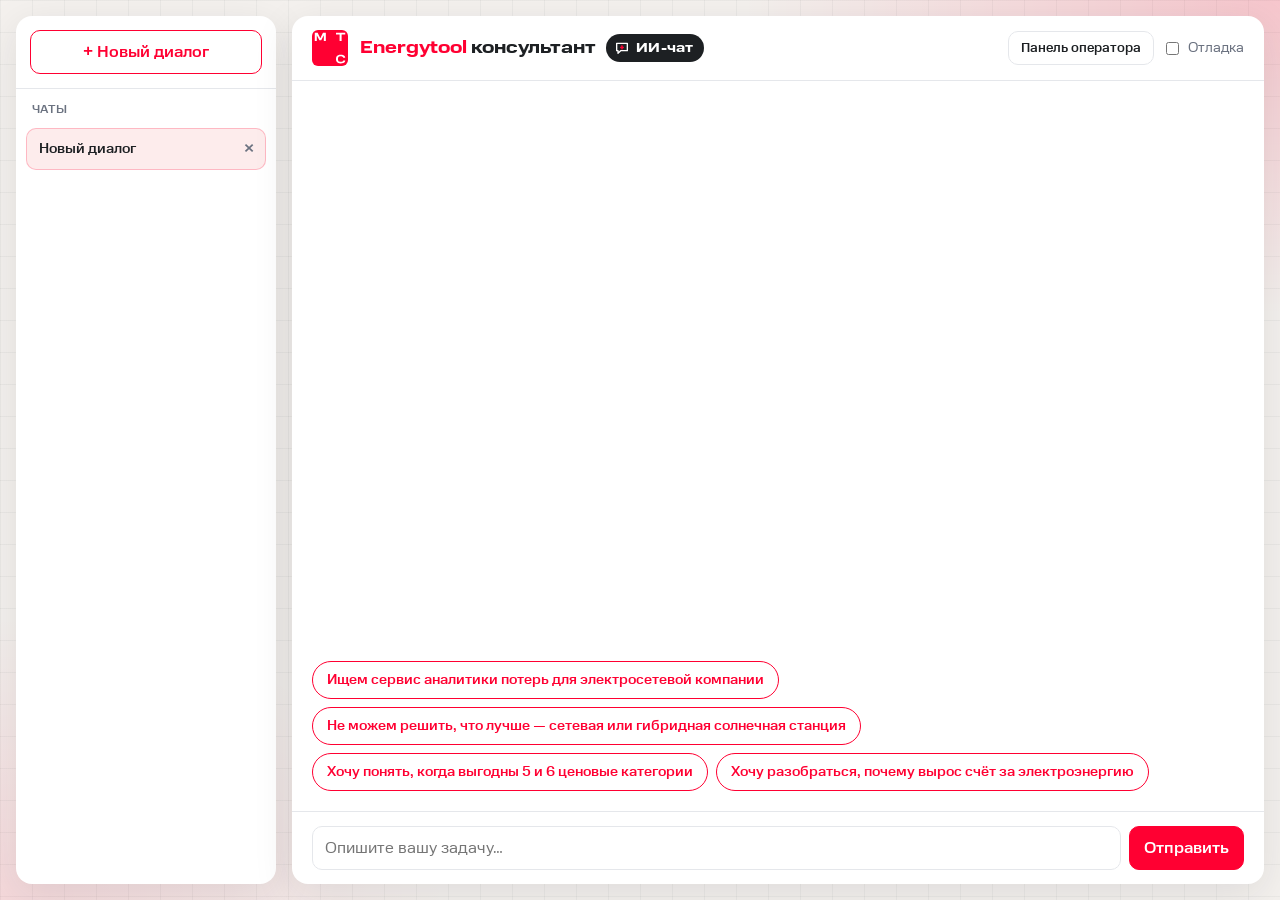
<file: frontend/index.html>
<!DOCTYPE html>
<html lang="ru">

<head>
  <meta charset="UTF-8">
  <meta name="viewport" content="width=device-width, initial-scale=1">
  <title>Energytool - ИИ-консультант</title>
  <link rel="stylesheet" href="src/styles/main.css?v=12">
</head>

<body>
  <div class="app">
    <aside class="sidebar" aria-label="История чатов">
      <div class="sidebar-top">
        <button type="button" class="new-chat-btn" id="newDialog">+ Новый диалог</button>
      </div>
      <div class="sidebar-label">Чаты</div>
      <div class="chat-list" id="chatList"></div>
    </aside>

    <main class="chat">
      <header>
        <h1>
          <img src="logo.svg" alt="МТС" class="logo">
          <div class="brand">
            <div><span>Energytool</span> консультант</div>
            <span class="ai-badge"><svg viewBox="0 0 24 24" fill="none" stroke="#fff" stroke-width="2"
                stroke-linejoin="round" stroke-linecap="round">
                <path d="M4 5h16v11H10l-4 4v-4H4z" />
                <path d="M12 8.2l.9 2.1 2.1.9-2.1.9-.9 2.1-.9-2.1-2.1-.9 2.1-.9z" fill="#FF0032" stroke="#FF0032"
                  stroke-width="1" />
              </svg>ИИ-чат</span>
          </div>
        </h1>
        <div class="actions">
          <a href="operator.html" class="nav-link">Панель оператора</a>
          <label class="toggle"><input type="checkbox" id="debugToggle"> Отладка</label>
        </div>
      </header>
      <div id="messages"></div>
      <form class="send" id="sendForm">
        <textarea id="input" placeholder="Опишите вашу задачу…" required></textarea>
        <button class="primary" id="sendBtn">Отправить</button>
      </form>
    </main>

    <aside class="debug" id="debug">
      <h2>Режим отладки</h2>
      <div id="debugList">
        <p class="empty">Здесь появятся время ответа и документы базы знаний.</p>
      </div>
    </aside>
  </div>

  <script type="module" src="src/main.js?v=14"></script>
</body>

</html>
</file>
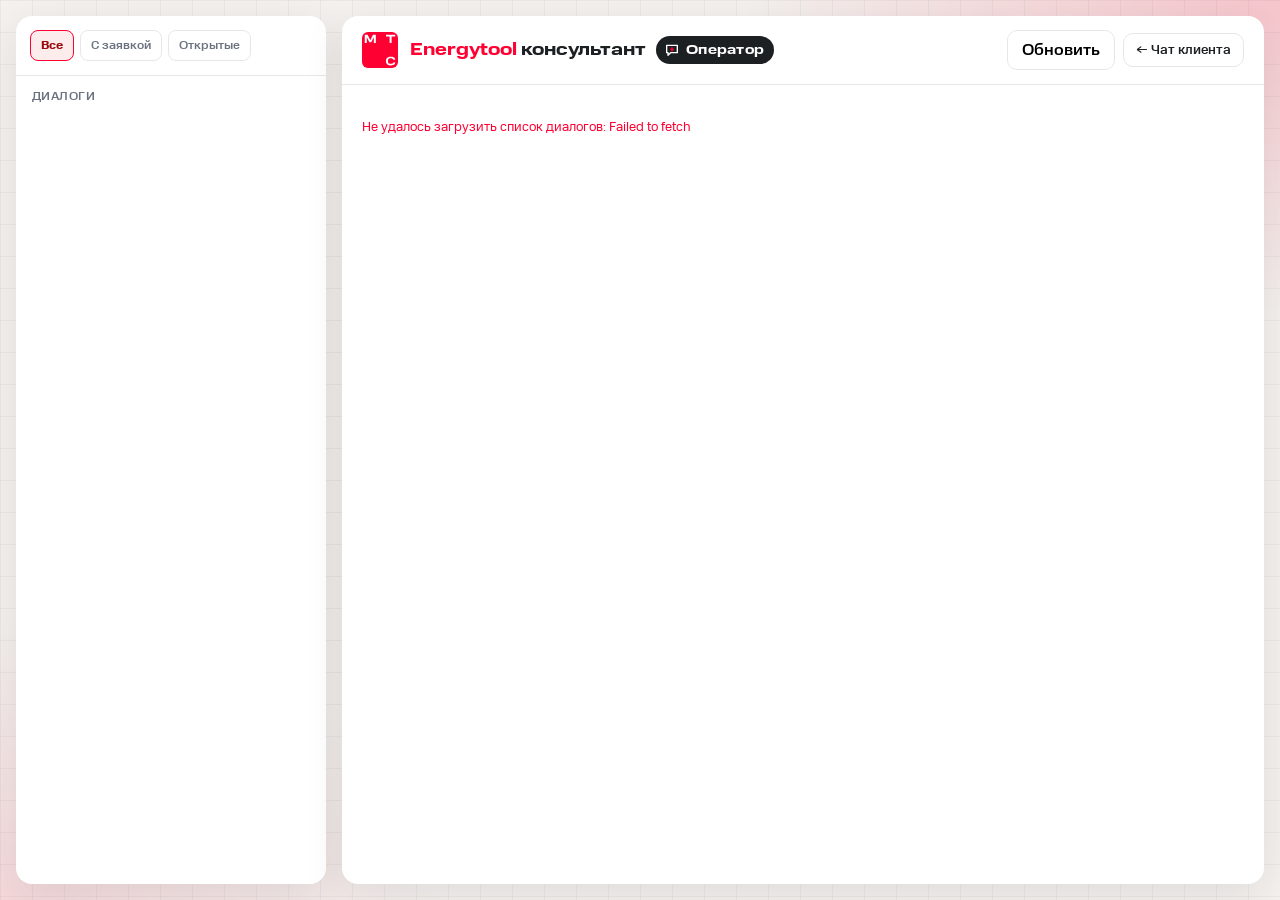
<file: frontend/operator.html>
<!DOCTYPE html>
<html lang="ru">
<head>
  <meta charset="UTF-8">
  <meta name="viewport" content="width=device-width, initial-scale=1">
  <title>Energytool — Панель оператора</title>
  <link rel="stylesheet" href="src/styles/main.css?v=12">
</head>
<body>
<div class="app">
  <aside class="sidebar op-sidebar" aria-label="Список диалогов">
    <div class="sidebar-top">
      <div class="op-filters" id="opFilters">
        <button type="button" class="op-filter-btn active" data-filter="all">Все</button>
        <button type="button" class="op-filter-btn" data-filter="lead">С заявкой</button>
        <button type="button" class="op-filter-btn" data-filter="open">Открытые</button>
      </div>
    </div>
    <div class="sidebar-label">Диалоги</div>
    <div class="chat-list" id="opChatList"></div>
  </aside>

  <main class="chat">
    <header>
      <h1>
        <img src="logo.svg" alt="МТС" class="logo">
        <div class="brand">
          <div><span>Energytool</span> консультант</div>
          <span class="ai-badge"><svg viewBox="0 0 24 24" fill="none" stroke="#fff" stroke-width="2" stroke-linejoin="round" stroke-linecap="round"><path d="M4 5h16v11H10l-4 4v-4H4z"/><path d="M12 8.2l.9 2.1 2.1.9-2.1.9-.9 2.1-.9-2.1-2.1-.9 2.1-.9z" fill="#FF0032" stroke="#FF0032" stroke-width="1"/></svg>Оператор</span>
        </div>
      </h1>
      <div class="actions">
        <button type="button" id="refreshBtn">Обновить</button>
        <a href="index.html" class="nav-link">← Чат клиента</a>
      </div>
    </header>
    <div class="op-content" id="opContent">
      <p class="empty">Выберите диалог слева, чтобы посмотреть заявку, саммари и переписку.</p>
    </div>
  </main>
</div>

<script type="module" src="src/operator.js?v=14"></script>
</body>
</html>
</file>
<file: frontend/src/styles/main.css>
@font-face { font-family:"MTS Text"; src:url("../../fonts/MTSText-Regular.woff2") format("woff2"); font-weight:400; }
@font-face { font-family:"MTS Text"; src:url("../../fonts/MTSText-Medium.woff2") format("woff2"); font-weight:500; }
@font-face { font-family:"MTS Text"; src:url("../../fonts/MTSText-Bold.woff2") format("woff2"); font-weight:700; }
@font-face { font-family:"MTS Wide"; src:url("../../fonts/MTSWide-Bold.woff2") format("woff2"); font-weight:700; }

:root { --red:#FF0032; --bg:#F2F3F7; --card:#fff; --text:#1D2023; --muted:#6B7280; --line:#E5E7EB; }
* { box-sizing:border-box; }

body {
  margin:0;
  font-family:"MTS Text",system-ui,sans-serif;
  color:var(--text);
  background-color:#F4F1EE;
  background-image:
    radial-gradient(60% 50% at 100% 0%, rgba(255,0,50,.18), transparent 70%),
    radial-gradient(50% 45% at 0% 100%, rgba(255,0,50,.10), transparent 70%),
    linear-gradient(rgba(29,32,35,.045) 1px, transparent 1px),
    linear-gradient(90deg, rgba(29,32,35,.045) 1px, transparent 1px);
  background-size:auto, auto, 32px 32px, 32px 32px;
  background-attachment:fixed;
}

.app {
  max-width:1360px;
  margin:0 auto;
  height:100vh;
  display:flex;
  gap:16px;
  padding:16px;
}

.sidebar {
  width:260px;
  flex:none;
  display:flex;
  flex-direction:column;
  background:var(--card);
  border-radius:16px;
  overflow:hidden;
  box-shadow:0 10px 40px rgba(29,32,35,.10);
}

.sidebar-top {
  padding:14px;
  border-bottom:1px solid var(--line);
}

.new-chat-btn {
  width:100%;
  display:flex;
  align-items:center;
  justify-content:center;
  gap:8px;
  font-weight:500;
  padding:10px 14px;
  border-radius:10px;
  border:1px solid var(--red);
  background:#fff;
  color:var(--red);
  transition:background .15s, color .15s;
}

.new-chat-btn:hover {
  background:var(--red);
  color:#fff;
}

.sidebar-label {
  padding:12px 16px 6px;
  font-size:12px;
  font-weight:500;
  color:var(--muted);
  text-transform:uppercase;
  letter-spacing:.04em;
}

.chat-list {
  flex:1;
  overflow-y:auto;
  padding:4px 10px 12px;
  display:flex;
  flex-direction:column;
  gap:4px;
}

.chat-row {
  display:flex;
  align-items:center;
  gap:4px;
  border-radius:10px;
  border:1px solid transparent;
  padding-right:4px;
  transition:background .15s, border-color .15s;
}

.chat-row:hover {
  background:var(--bg);
}

.chat-row.active {
  background:#FDECEC;
  border-color:rgba(255,0,50,.22);
}

.chat-row.active .chat-item {
  font-weight:500;
}

.chat-item {
  flex:1;
  min-width:0;
  text-align:left;
  border:none;
  background:transparent;
  border-radius:10px;
  padding:10px 8px 10px 12px;
  font-size:14px;
  font-weight:400;
  color:var(--text);
  display:flex;
  align-items:center;
  gap:8px;
}

.chat-delete-btn {
  flex:none;
  width:24px;
  height:24px;
  padding:0;
  border:none;
  border-radius:6px;
  background:transparent;
  color:var(--muted);
  font-size:16px;
  line-height:1;
  opacity:0;
  transition:opacity .15s, color .15s, background .15s;
}

.chat-row:hover .chat-delete-btn,
.chat-row.active .chat-delete-btn,
.chat-delete-btn:focus-visible {
  opacity:1;
}

.chat-delete-btn:hover {
  color:var(--red);
  background:rgba(255,0,50,.10);
}

.chat-item-title {
  flex:1;
  min-width:0;
  overflow:hidden;
  text-overflow:ellipsis;
  white-space:nowrap;
}

.chat {
  flex:1;
  min-width:0;
  display:flex;
  flex-direction:column;
  background:var(--card);
  border-radius:16px;
  overflow:hidden;
  box-shadow:0 10px 40px rgba(29,32,35,.10);
}

header {
  display:flex;
  align-items:center;
  justify-content:space-between;
  padding:14px 20px;
  border-bottom:1px solid var(--line);
}

header h1 {
  font-family:"MTS Wide","MTS Text",sans-serif;
  font-size:17px;
  margin:0;
  display:flex;
  align-items:center;
  gap:12px;
}

header h1 span { color:var(--red); }
.logo { height:36px; width:36px; border-radius:6px; }
.brand { display:flex; align-items:center; gap:10px; }

.ai-badge {
  display:inline-flex;
  align-items:center;
  gap:6px;
  padding:5px 10px 5px 8px;
  border-radius:999px;
  background:#1D2023;
  color:#fff;
  font-size:13px;
  font-weight:700;
  letter-spacing:.02em;
}

.ai-badge svg { width:16px; height:16px; }
.actions { display:flex; gap:8px; align-items:center; }

button {
  font:inherit;
  font-weight:500;
  cursor:pointer;
  border-radius:10px;
  border:1px solid var(--line);
  background:#fff;
  padding:8px 14px;
}

button.primary { background:var(--red); border-color:var(--red); color:#fff; }
button:disabled { opacity:.5; cursor:default; }
label.toggle { font-size:14px; color:var(--muted); display:flex; gap:6px; align-items:center; cursor:pointer; }

#messages {
  flex:1;
  overflow-y:auto;
  padding:20px;
  display:flex;
  flex-direction:column;
  gap:12px;
}

.msg { max-width:75%; padding:10px 14px; border-radius:14px; line-height:1.45; }
.msg.user { white-space:pre-wrap; background:var(--red); color:#fff; border-bottom-right-radius:4px; }
.msg.assistant { background:var(--bg); border-bottom-left-radius:4px; }
.msg p { margin:0 0 8px; }
.msg p:last-child, .msg ul:last-child, .msg ol:last-child { margin-bottom:0; }
.msg ul, .msg ol { margin:0 0 8px; padding-left:20px; }
.msg li { margin:2px 0; }
.msg code { background:rgba(29,32,35,.08); border-radius:4px; padding:1px 5px; font-size:.92em; }

.row { display:flex; gap:8px; align-items:flex-end; animation:pop .25s ease; }
.row.user { align-self:flex-end; max-width:75%; }
.row.assistant { align-self:flex-start; max-width:85%; }
.row .msg { max-width:none; }

.avatar {
  flex:none;
  width:28px;
  height:28px;
  border-radius:50%;
  background:#1D2023;
  display:flex;
  align-items:center;
  justify-content:center;
}

.avatar svg { width:15px; height:15px; }
@keyframes pop { from { opacity:0; transform:translateY(6px); } to { opacity:1; transform:none; } }

.dots { display:inline-flex; gap:4px; padding:4px 2px; }
.dots i { width:7px; height:7px; border-radius:50%; background:var(--muted); animation:blink 1.2s infinite ease-in-out; }
.dots i:nth-child(2) { animation-delay:.2s; }
.dots i:nth-child(3) { animation-delay:.4s; }
@keyframes blink { 0%,80%,100% { opacity:.25; transform:scale(.8); } 40% { opacity:1; transform:scale(1); } }

.chips { display:flex; flex-wrap:wrap; gap:8px; align-self:flex-start; margin-top:auto; }
.chip { border-color:var(--red); color:var(--red); background:#fff; border-radius:999px; padding:8px 14px; font-size:14px; transition:background .15s,color .15s; }
.chip:hover { background:var(--red); color:#fff; }

.lead-ok {
  align-self:flex-start;
  display:flex;
  gap:12px;
  align-items:center;
  padding:12px 16px;
  border:1px solid var(--line);
  border-radius:14px;
  animation:pop .25s ease;
}

.lead-ok svg { width:40px; height:40px; flex:none; fill:none; stroke:var(--red); stroke-linecap:round; stroke-linejoin:round; }
.lead-ok circle { stroke-width:3; stroke-dasharray:151; stroke-dashoffset:151; animation:draw .6s forwards; }
.lead-ok path { stroke-width:4; stroke-dasharray:40; stroke-dashoffset:40; animation:draw .4s .45s forwards; }
.lead-ok p { margin:0; }
@keyframes draw { to { stroke-dashoffset:0; } }

.msg .meta { font-size:12px; color:var(--muted); margin-top:6px; }
.lead { align-self:flex-start; width:min(420px,100%); border:1px solid var(--line); border-radius:14px; padding:14px; display:flex; flex-direction:column; gap:8px; }
.lead h3 { margin:0 0 4px; font-size:15px; }
input, textarea { font:inherit; padding:10px 12px; border:1px solid var(--line); border-radius:10px; width:100%; }
.error { color:var(--red); font-size:13px; min-height:16px; }

form.send { display:flex; gap:8px; padding:14px 20px; border-top:1px solid var(--line); }
form.send textarea { resize:none; height:44px; }

.debug {
  width:340px;
  flex:none;
  background:var(--card);
  border-radius:16px;
  padding:16px;
  overflow-y:auto;
  display:none;
  box-shadow:0 10px 40px rgba(29,32,35,.10);
}

.debug.on { display:block; }
.debug h2 { font-size:16px; margin:0 0 12px; }
.debug .step { border-top:1px solid var(--line); padding:10px 0; font-size:13px; }
.debug .times { display:grid; grid-template-columns:1fr auto; gap:2px 12px; margin:6px 0; }
.debug .src { background:var(--bg); border-radius:8px; padding:8px; margin-top:6px; }
.debug .src b { display:block; }
.tag { display:inline-block; font-size:12px; padding:2px 8px; border-radius:999px; background:#FDECEC; color:#9B0A10; }
.empty { color:var(--muted); font-size:14px; }

.msg-group { display:flex; flex-direction:column; align-items:flex-start; gap:6px; max-width:85%; }
.msg-group .row.assistant { max-width:100%; }
.chunk-list { display:flex; flex-wrap:wrap; gap:6px; padding-left:36px; }
.chunk-pill {
  display:inline-flex;
  align-items:center;
  gap:6px;
  font-size:12px;
  font-weight:500;
  color:var(--text);
  background:#fff;
  border:1px solid var(--line);
  border-radius:999px;
  padding:4px 10px;
  max-width:280px;
  transition:border-color .15s, color .15s, background .15s;
}
.chunk-pill-title { overflow:hidden; text-overflow:ellipsis; white-space:nowrap; }
.chunk-pill-badge {
  flex:none;
  font-size:10px;
  font-weight:600;
  padding:1px 6px;
  border-radius:999px;
  background:var(--bg);
  color:var(--muted);
}
.chunk-pill:hover { border-color:var(--red); color:var(--red); background:#FFF5F6; }
.chunk-more { padding:4px 10px; font-weight:700; letter-spacing:.08em; }

.chunk-modal-backdrop {
  position:fixed;
  inset:0;
  z-index:1000;
  background:rgba(29,32,35,.48);
  display:flex;
  align-items:center;
  justify-content:center;
  padding:20px;
  animation:pop .15s ease;
}
.chunk-modal {
  width:min(640px, 100%);
  max-height:80vh;
  display:flex;
  flex-direction:column;
  background:var(--card);
  border-radius:16px;
  box-shadow:0 20px 60px rgba(29,32,35,.22);
  overflow:hidden;
}
.chunk-modal-head {
  display:flex;
  align-items:flex-start;
  justify-content:space-between;
  gap:12px;
  padding:16px 20px;
  border-bottom:1px solid var(--line);
}
.chunk-modal-actions { display:flex; align-items:center; gap:8px; flex:none; }
.chunk-modal-doc-btn {
  font-size:12px;
  font-weight:500;
  padding:6px 10px;
  border-radius:8px;
  border:1px solid var(--line);
  background:#fff;
  color:var(--text);
  white-space:nowrap;
}
.chunk-modal-doc-btn:hover { border-color:var(--red); color:var(--red); background:#FFF5F6; }
.chunk-modal-titles { min-width:0; }
.chunk-modal-titles h3 { margin:0; font-size:16px; line-height:1.35; }
.chunk-modal-sub { margin-top:4px; font-size:12px; color:var(--muted); word-break:break-all; }
.chunk-modal-close {
  flex:none;
  width:32px;
  height:32px;
  padding:0;
  border-radius:8px;
  font-size:20px;
  line-height:1;
  color:var(--muted);
}
.chunk-modal-close:hover { color:var(--text); background:var(--bg); }
.chunk-modal-body {
  padding:16px 20px;
  overflow-y:auto;
  font-size:14px;
  line-height:1.55;
}
.chunk-modal-status {
  margin-bottom:10px;
  padding:8px 12px;
  border-radius:8px;
  background:#FDECEC;
  color:#9B0A10;
  font-size:13px;
}
.doc-view { display:flex; flex-direction:column; gap:10px; }
.doc-chunk {
  padding:10px 12px;
  border-radius:10px;
  border:1px solid transparent;
}
.doc-chunk.is-active {
  background:#FFF5F6;
  border-color:rgba(255,0,50,.35);
  box-shadow:inset 3px 0 0 var(--red);
}
.doc-chunk-heading {
  font-size:13px;
  font-weight:700;
  color:var(--text);
  margin-bottom:6px;
}
.doc-chunk-tag {
  display:inline-block;
  margin-bottom:6px;
  font-size:11px;
  font-weight:600;
  padding:2px 8px;
  border-radius:999px;
  background:#FDECEC;
  color:#9B0A10;
}
.chunk-modal-body p { margin:0 0 10px; }
.chunk-modal-body p:last-child, .chunk-modal-body ul:last-child, .chunk-modal-body ol:last-child { margin-bottom:0; }
.chunk-modal-body ul, .chunk-modal-body ol { margin:0 0 10px; padding-left:20px; }
.chunk-modal-body code { background:rgba(29,32,35,.08); border-radius:4px; padding:1px 5px; font-size:.92em; }

@media (max-width:900px) {
  .app { flex-direction:column; height:auto; min-height:100vh; }
  .sidebar, .op-sidebar { width:auto; max-height:220px; }
  .chat { min-height:65vh; }
  .debug { width:auto; }
  .msg { max-width:90%; }
}

.nav-link {
  display:inline-flex;
  align-items:center;
  gap:6px;
  font-size:13px;
  font-weight:500;
  color:var(--text);
  text-decoration:none;
  border:1px solid var(--line);
  border-radius:10px;
  padding:7px 12px;
  background:#fff;
  transition:border-color .15s, color .15s, background .15s;
}
.nav-link:hover { border-color:var(--red); color:var(--red); background:#FFF5F6; }

.op-sidebar { width:310px; }
.op-filters { display:flex; gap:6px; flex-wrap:wrap; }
.op-filter-btn {
  font-size:12px;
  padding:6px 10px;
  border-radius:8px;
  border:1px solid var(--line);
  background:#fff;
  color:var(--muted);
}
.op-filter-btn.active {
  border-color:var(--red);
  background:#FDECEC;
  color:#9B0A10;
  font-weight:600;
}
.op-empty { padding:12px; margin:0; }

.op-chat-item {
  width:100%;
  text-align:left;
  border:1px solid transparent;
  background:transparent;
  border-radius:10px;
  padding:10px 12px;
  display:flex;
  flex-direction:column;
  gap:4px;
  transition:background .15s, border-color .15s;
}
.op-chat-item:hover { background:var(--bg); }
.op-chat-item.has-lead {
  background:#FFF5F6;
  border-color:rgba(255,0,50,.28);
  box-shadow:inset 3px 0 0 var(--red);
}
.op-chat-item.active {
  background:#FDECEC;
  border-color:var(--red);
}
.op-chat-top { display:flex; align-items:center; justify-content:space-between; gap:8px; }
.op-chat-title {
  flex:1;
  min-width:0;
  font-size:14px;
  font-weight:500;
  color:var(--text);
  overflow:hidden;
  text-overflow:ellipsis;
  white-space:nowrap;
}
.op-chat-sub {
  font-size:12px;
  color:var(--muted);
  overflow:hidden;
  text-overflow:ellipsis;
  white-space:nowrap;
}
.op-badge {
  flex:none;
  font-size:11px;
  font-weight:600;
  padding:2px 8px;
  border-radius:999px;
}
.op-badge-lead { background:#FDECEC; color:#9B0A10; border:1px solid rgba(255,0,50,.25); }
.op-badge-open { background:var(--bg); color:var(--muted); }

.op-content {
  flex:1;
  overflow-y:auto;
  padding:20px;
  display:flex;
  flex-direction:column;
  gap:16px;
}
.op-detail-head {
  display:flex;
  align-items:center;
  justify-content:space-between;
  gap:12px;
  padding-bottom:12px;
  border-bottom:1px solid var(--line);
}
.op-detail-title { margin:0; font-size:18px; }
.op-detail-meta { font-size:12px; color:var(--muted); margin-top:2px; }
.op-card {
  border:1px solid var(--line);
  border-radius:14px;
  padding:16px;
  background:#fff;
}
.op-card h3 { margin:0 0 10px; font-size:15px; }
.op-lead-card {
  background:#FFF5F6;
  border-color:rgba(255,0,50,.35);
}
.op-lead-grid {
  display:grid;
  grid-template-columns:120px 1fr;
  gap:6px 12px;
  font-size:14px;
}
.op-lead-grid span { color:var(--muted); }
.op-summary-text { font-size:14px; line-height:1.5; }
.op-summary-text p { margin:0 0 8px; }
.op-summary-text p:last-child { margin-bottom:0; }
.op-messages { display:flex; flex-direction:column; gap:12px; }
.op-messages .msg.user .meta { color:rgba(255,255,255,.8); }
.op-msg-group { display:flex; flex-direction:column; gap:6px; }
.op-msg-group.user { align-items:flex-end; }
.op-msg-group.assistant { align-items:flex-start; }
.op-messages .chunk-list { padding-left:0; margin-top:0; max-width:85%; }

.op-stats-head { display:flex; align-items:center; justify-content:space-between; gap:10px; flex-wrap:wrap; margin-bottom:10px; }
.op-stats-head h3 { margin:0; }
.op-stats-count { font-size:12px; color:var(--muted); }
.op-stats-grid {
  display:grid;
  grid-template-columns:repeat(auto-fit, minmax(135px, 1fr));
  gap:8px;
}
.op-stat-item {
  background:var(--bg);
  border-radius:10px;
  padding:8px 10px;
  display:flex;
  flex-direction:column;
  gap:2px;
}
.op-stat-item span { font-size:11px; color:var(--muted); }
.op-stat-item b { font-size:14px; font-weight:600; }

.op-msg-profiler {
  display:flex;
  flex-wrap:wrap;
  gap:5px;
  max-width:85%;
}
.op-prof-chip {
  font-size:11px;
  color:var(--muted);
  background:var(--bg);
  border:1px solid var(--line);
  border-radius:999px;
  padding:2px 8px;
  white-space:nowrap;
}
</file>
